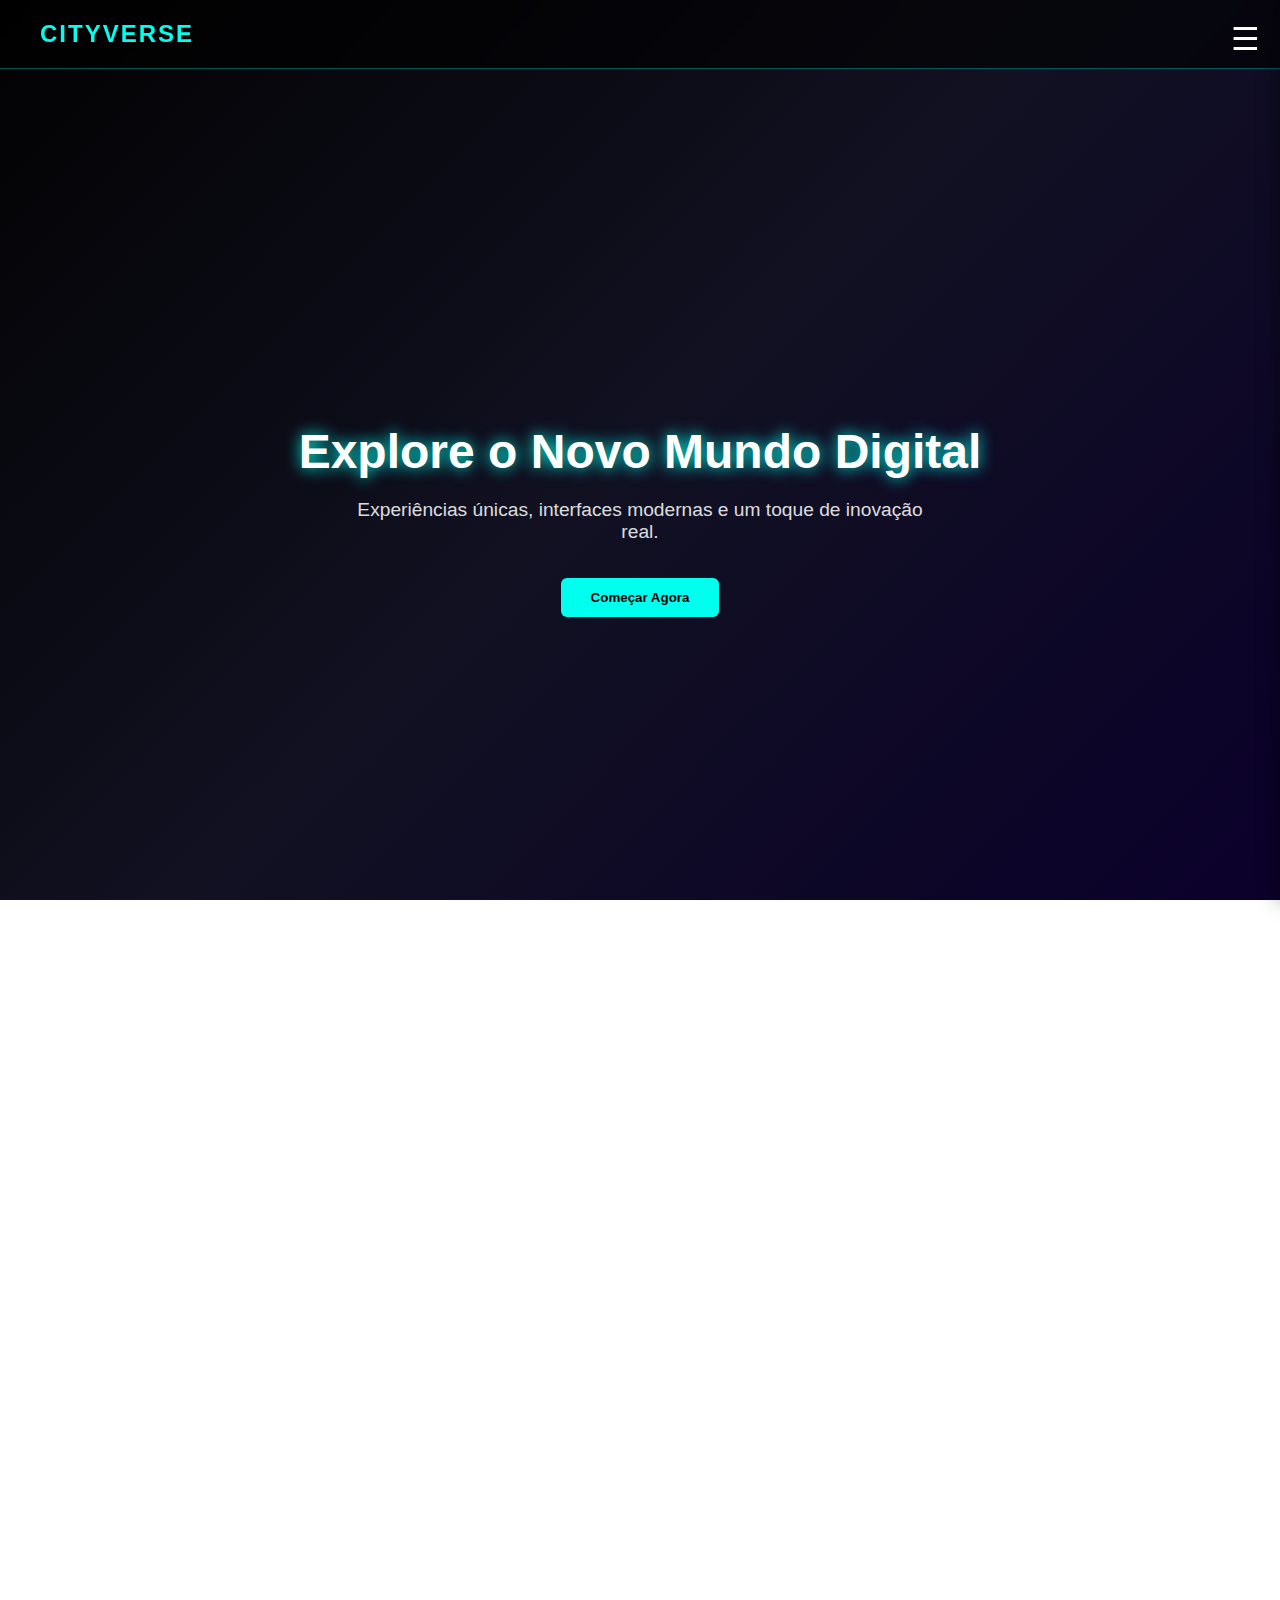
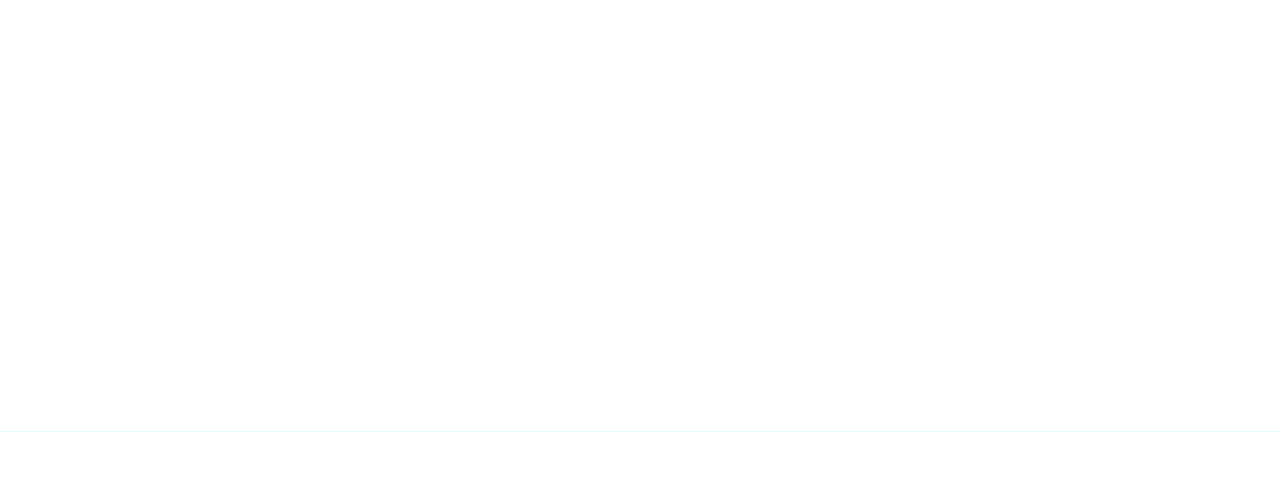
<file: index.html>
<!DOCTYPE html>
<html lang="pt-br">
<head>
  <meta charset="UTF-8" />
  <meta name="viewport" content="width=device-width, initial-scale=1.0" />
  <title>CityVerse</title>
<link rel="stylesheet" href="css/styles.css">

</head>
<body>

  <!-- HEADER -->
  <header class="header">
    <div class="logo">CITYVERSE</div>

<button class="menu-btn" id="menuBtn">☰</button>

<nav class="menu" id="menu">
  <a href="#inicio">Início</a>
  <a href="#sobre">Sobre</a>
  <a href="#servicos">Serviços</a>
  <a href="#contato">Contato</a>
</nav>

  
  </header>

<canvas id="lines"></canvas>


  <!-- HERO -->
  <section class="hero" id="inicio">
    <h1>Explore o Novo Mundo Digital</h1>
    <p>Experiências únicas, interfaces modernas e um toque de inovação real.</p>
    <button class="cta">Começar Agora</button>
  </section>

  <!-- SOBRE -->
  <section id="sobre" class="section">
    <h2>Sobre</h2>
    <p>
      Aqui você explica sua marca, seu projeto ou qualquer ideia que quer que
      o visitante entenda. Um texto direto, bonito e claro.
    </p>
  </section>

  <!-- SERVIÇOS -->
  <section id="servicos" class="section">
    <h2>Serviços</h2>
    <div class="cards">
      <div class="card">
        <h3>Design Moderno</h3>
        <p>Layouts rápidos, bonitos e pensados pra converter.</p>
      </div>

      <div class="card">
        <h3>Desenvolvimento Web</h3>
        <p>Sites completos, responsivos e preparados pra escalar.</p>
      </div>

      <div class="card">
        <h3>Automação</h3>
        <p>Scripts, integrações e tudo que agiliza sua vida.</p>
      </div>
    </div>
  </section>

  <!-- CONTATO -->
  <section id="contato" class="section contato">
    <h2>Contato</h2>
    <form class="form">
      <input type="text" placeholder="Seu nome" required />
      <input type="email" placeholder="Seu e-mail" required />
      <textarea placeholder="Sua mensagem" required></textarea>
      <button>Enviar</button>
    </form>
  </section>

  <!-- FOOTER -->
  <footer class="footer">
    <p>© 2025 CityVerse — Todos os direitos reservados.</p>
  </footer>

 <script src="js/script.js"></script>
</body>
</html>
</file>
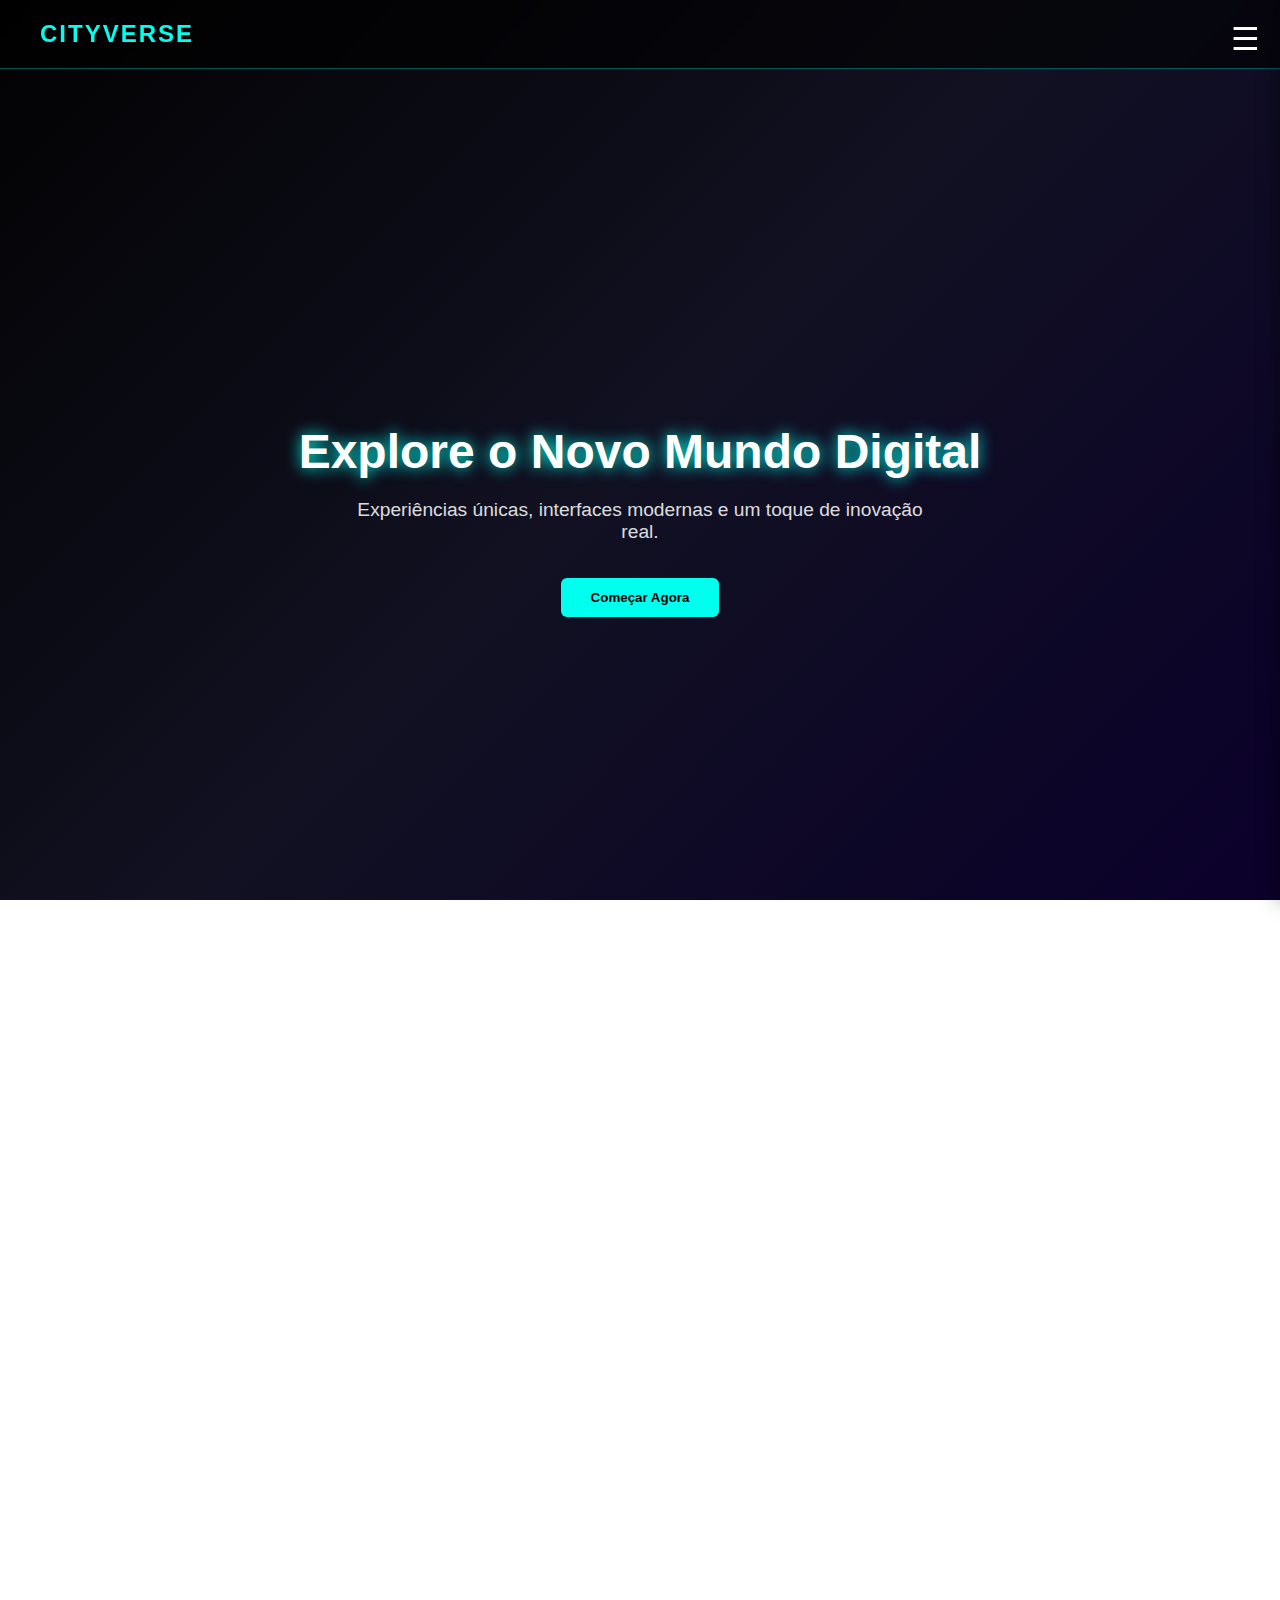
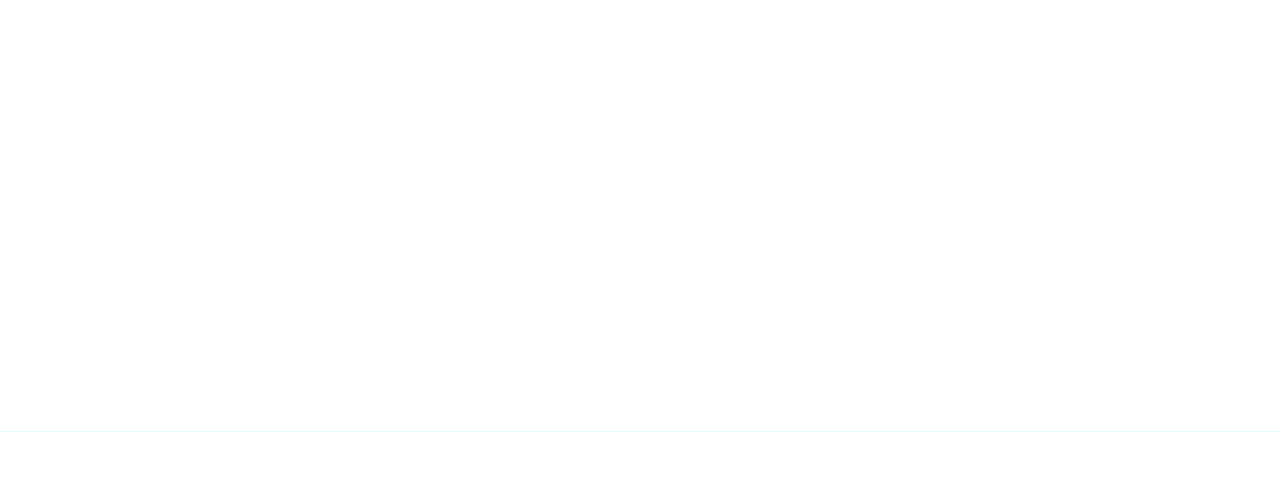
<file: pages/index.html>
<!DOCTYPE html>
<html lang="pt-br">
<head>
  <meta charset="UTF-8" />
  <meta name="viewport" content="width=device-width, initial-scale=1.0" />
  <title>CityVerse</title>
<link rel="stylesheet" href="../css/styles.css">
<script src="../js/script.js" defer></script>
</head>
<body>

  <!-- HEADER -->
  <header class="header">
    <div class="logo">CITYVERSE</div>

    <button class="menu-btn" id="menuBtn">
      ☰
    </button>

    <nav class="menu" id="menu">
      <a href="#inicio">Início</a>
      <a href="#sobre">Sobre</a>
      <a href="#servicos">Serviços</a>
      <a href="#contato">Contato</a>
    </nav>
  </header>

  <!-- HERO -->
  <section class="hero" id="inicio">
    <h1>Explore o Novo Mundo Digital</h1>
    <p>Experiências únicas, interfaces modernas e um toque de inovação real.</p>
    <button class="cta">Começar Agora</button>
  </section>

  <!-- SOBRE -->
  <section id="sobre" class="section">
    <h2>Sobre</h2>
    <p>
      Aqui você explica sua marca, seu projeto ou qualquer ideia que quer que
      o visitante entenda. Um texto direto, bonito e claro.
    </p>
  </section>

  <!-- SERVIÇOS -->
  <section id="servicos" class="section">
    <h2>Serviços</h2>
    <div class="cards">
      <div class="card">
        <h3>Design Moderno</h3>
        <p>Layouts rápidos, bonitos e pensados pra converter.</p>
      </div>

      <div class="card">
        <h3>Desenvolvimento Web</h3>
        <p>Sites completos, responsivos e preparados pra escalar.</p>
      </div>

      <div class="card">
        <h3>Automação</h3>
        <p>Scripts, integrações e tudo que agiliza sua vida.</p>
      </div>
    </div>
  </section>

  <!-- CONTATO -->
  <section id="contato" class="section contato">
    <h2>Contato</h2>
    <form class="form">
      <input type="text" placeholder="Seu nome" required />
      <input type="email" placeholder="Seu e-mail" required />
      <textarea placeholder="Sua mensagem" required></textarea>
      <button>Enviar</button>
    </form>
  </section>

  <!-- FOOTER -->
  <footer class="footer">
    <p>© 2025 CityVerse — Todos os direitos reservados.</p>
  </footer>

 
</body>
</html>
</file>
<file: css/styles.css>
* {
  margin: 0;
  padding: 0;
  box-sizing: border-box;
  font-family: "Poppins", sans-serif;
}

#lines {
  position: fixed;
  top: 0;
  left: 0;
  width: 100%;
  height: 100%;
  z-index: -1;
}

body, h1, h2, h3, p, a, span {
  color: #ffffff !important;
}



body {
  background: linear-gradient(
    to bottom,
    #0b0a1c 0%,
    #120b2b 40%,
    #06050d 100%
  );
  background-attachment: fixed;
}

/* HEADER */
.header {
  width: 100%;
  padding: 20px 40px;
  display: flex;
  align-items: center;
  justify-content: space-between;
  background: rgba(0, 0, 0, 0.6);
  backdrop-filter: blur(10px);
  border-bottom: 1px solid #00ffea55;
  position: fixed;
  top: 0;
  z-index: 999;
}

.logo {
  font-size: 1.5rem;
  font-weight: 700;
  color: #00ffee;
  letter-spacing: 2px;
}

/* Container do menu */
.menu {
  position: fixed;
  top: 0;
  right: -250px; /* começa escondido */
  width: 250px;
  height: 100vh;
  background: rgba(20, 20, 20, 0.85);
  backdrop-filter: blur(10px);
  box-shadow: -2px 0 20px rgba(0, 0, 0, 0.4);
  display: flex;
  flex-direction: column;
  padding: 30px 20px;
  transition: right 0.4s cubic-bezier(0.22, 1, 0.36, 1); /* animação estilo PS5 */
}

/* quando ativar */
.menu.open {
  right: 0;
}

/* links */
.menu a {
  color: white;
  margin: 15px 0;
  font-size: 1.2rem;
  opacity: 0;
  transform: translateX(20px);
  transition: 0.4s;
}

.menu.open a {
  opacity: 1;
  transform: translateX(0);
}
.menu-btn {
  background: transparent;
  border: none;
  font-size: 2rem;
  color: white;
  cursor: pointer;
  position: fixed;
  top: 20px;
  right: 20px;
  z-index: 999;
  transition: transform 0.3s ease;
}

.menu-btn.open {
  transform: rotate(90deg);
}

.menu-btn:hover {
  transform: scale(1.1);
}
/* HERO */
.hero {
  height: 100vh;
  padding-top: 140px;
  display: flex;
  flex-direction: column;
  justify-content: center;
  align-items: center;
  text-align: center;
  background: linear-gradient(135deg, #020202, #111122, #0b002b);
}

.hero h1 {
  font-size: 3rem;
  margin-bottom: 20px;
  color: #00ffee;
  text-shadow: 0 0 15px #00ffee;
}

.hero p {
  max-width: 600px;
  font-size: 1.2rem;
  opacity: 0.85;
  margin-bottom: 35px;
}

.cta {
  padding: 12px 30px;
  background: #00ffee;
  border: none;
  border-radius: 6px;
  cursor: pointer;
  color: #000;
  font-weight: 600;
  transition: 0.2s;
}

.cta:hover {
  box-shadow: 0 0 15px #00ffee;
}

/* SEÇÕES */
.section {
  padding: 100px 40px;
  max-width: 1100px;
  margin: auto;
}

.section h2 {
  font-size: 2rem;
  margin-bottom: 20px;
  color: #00ffee;
}
.section {
  opacity: 0;
  transform: translateY(40px);
  transition: 0.8s cubic-bezier(0.22, 1, 0.36, 1);
}

.section.show {
  opacity: 1;
  transform: translateY(0);
}

/* CARDS */
.cards {
  margin-top: 30px;
  display: grid;
  grid-template-columns: repeat(auto-fit, minmax(260px, 1fr));
  gap: 25px;
}

.card {
  padding: 25px;
  background: #0a0a0f;
  border: 1px solid #00ffee44;
  border-radius: 10px;
  transition: 0.25s;
}

.card:hover {
  transform: translateY(-5px);
  border-color: #00ffee;
  box-shadow: 0 0 15px #00ffee55;
}

/* CONTATO */
.form {
  display: flex;
  flex-direction: column;
  gap: 15px;
}

.form input,
.form textarea {
  padding: 12px;
  background: #050505;
  border: 1px solid #00ffee66;
  border-radius: 6px;
  color: #fff;
  outline: none;
}

.form button {
  padding: 12px;
  background: #00ffee;
  border: none;
  border-radius: 6px;
  font-weight: 600;
  cursor: pointer;
  color: #000;
  transition: 0.2s;
}

.form button:hover {
  box-shadow: 0 0 15px #00ffee;
}

/* FOOTER */
.footer {
  padding: 20px;
  text-align: center;
  opacity: 0.6;
  border-top: 1px solid #00ffee33;
}

/* RESPONSIVO */
@media (max-width: 800px) {
  .menu {
    position: absolute;
    top: 80px;
    right: 0;
    width: 200px;
    background: #020202ee;
    flex-direction: column;
    padding: 20px;
    display: none;
  }

  .menu-btn {
    display: block;
  }
}
</file>
